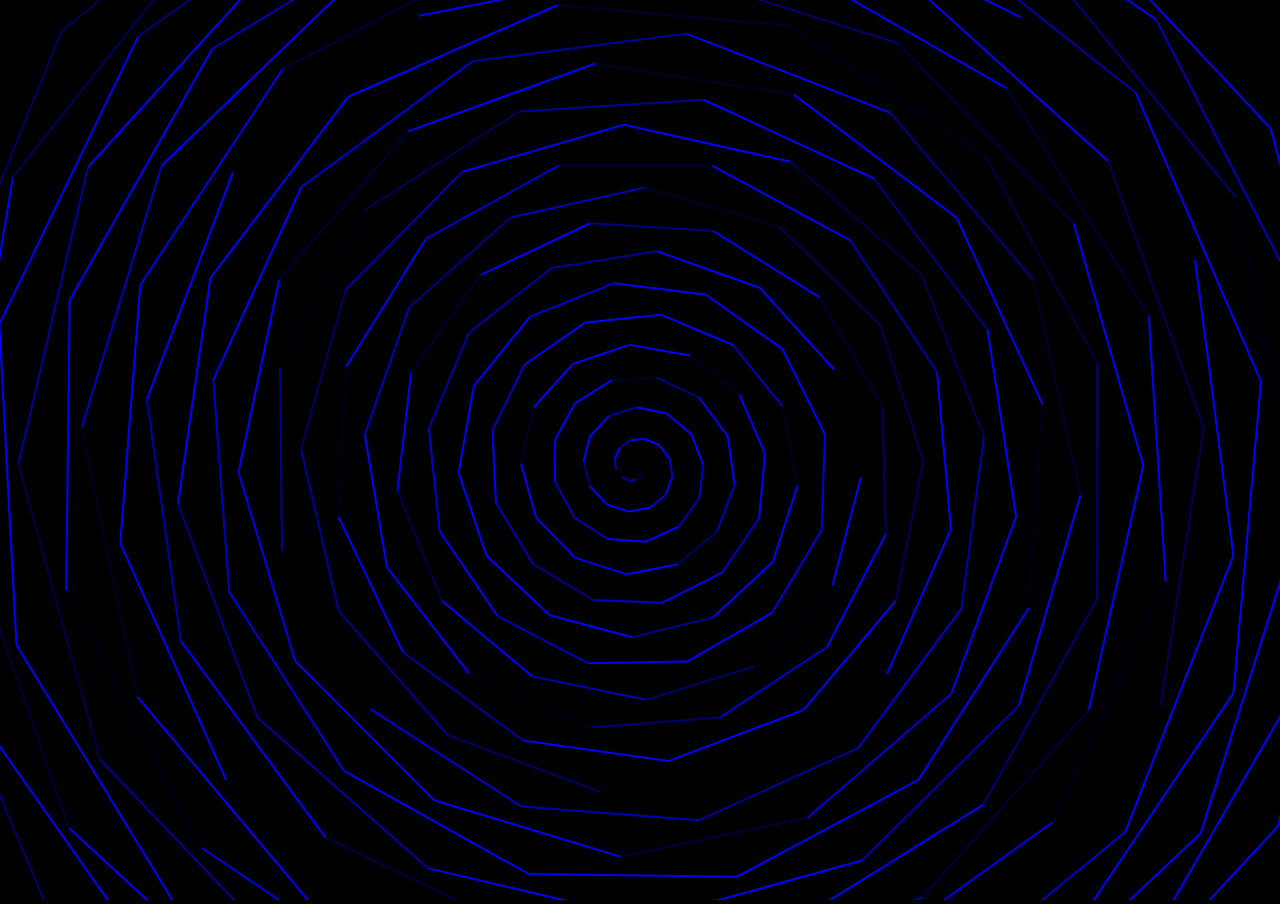
<file: index-lines.html>
<!DOCTYPE html>
<html>
<head lang="en">
    <link href="css/svgm-lines.css" rel="stylesheet" type="text/css">
    <meta charset="UTF-8">
    <title>SVG Magic - Lines</title>
</head>
<body>
<div id="container"></div>
<script src="js/jquery-1.11.3.min.js"></script>
<script src="js/velocity.min.js"></script>
<script src="js/svgm-lines.js"></script>
</body>
</html>
</file>
<file: css/svgm-lines.css>
#container { 
    position:absolute;
    top:0;
    left:0;
    padding:0;
    background-color:black;
}

body{
    overflow: hidden;
}
</file>
